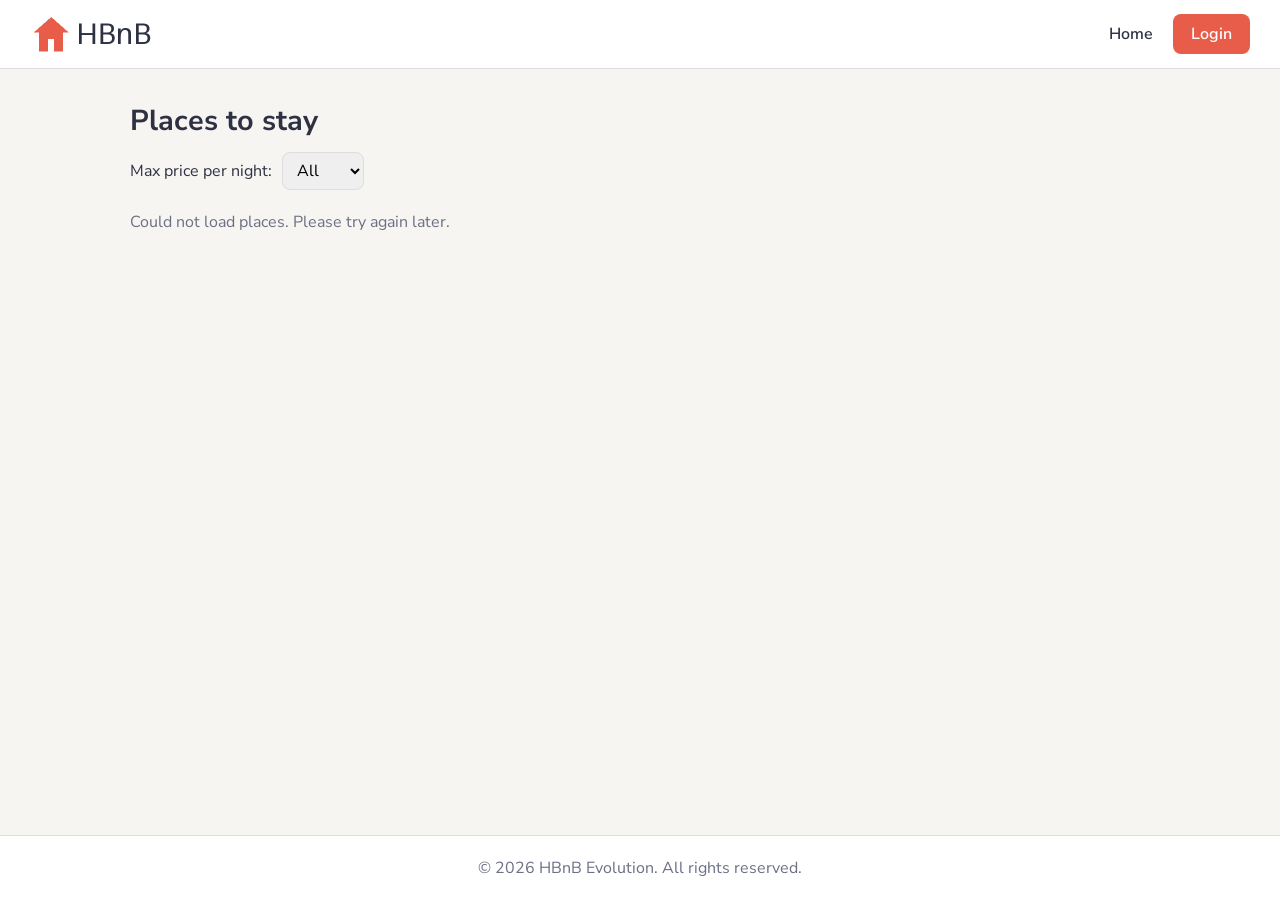
<file: part4/index.html>
<!DOCTYPE html>
<html lang="en">
<head>
  <meta charset="UTF-8">
  <meta name="viewport" content="width=device-width, initial-scale=1.0">
  <title>HBnB - Places</title>
  <link rel="icon" type="image/png" href="images/icon.png">
  <link rel="preconnect" href="https://fonts.googleapis.com">
  <link rel="preconnect" href="https://fonts.gstatic.com" crossorigin>
  <link href="https://fonts.googleapis.com/css2?family=Nunito+Sans:wght@400;600;700&amp;display=swap" rel="stylesheet">
  <link rel="stylesheet" href="styles.css">
  <script src="scripts.js" defer></script>
</head>
<body>
  <header>
    <a href="index.html"><img src="images/logo.png" alt="HBnB logo" class="logo" width="160" height="48"></a>
    <nav aria-label="Main navigation">
      <a href="index.html" class="nav-link">Home</a>
      <a href="login.html" class="login-button" id="login-link">Login</a>
      <button type="button" class="logout-button" id="logout-button" hidden>Logout</button>
    </nav>
  </header>

  <main>
    <h1>Places to stay</h1>

    <div class="filter">
      <label for="price-filter">Max price per night:</label>
      <select id="price-filter">
        <option value="10">$10</option>
        <option value="50">$50</option>
        <option value="100">$100</option>
        <option value="All" selected>All</option>
      </select>
    </div>

    <section id="places-list" class="places-list" aria-live="polite">
      <h2 class="visually-hidden">Available places</h2>
      <p class="status-message">Loading places...</p>
    </section>
  </main>

  <footer>
    <p>&copy; 2026 HBnB Evolution. All rights reserved.</p>
  </footer>
</body>
</html>
</file>
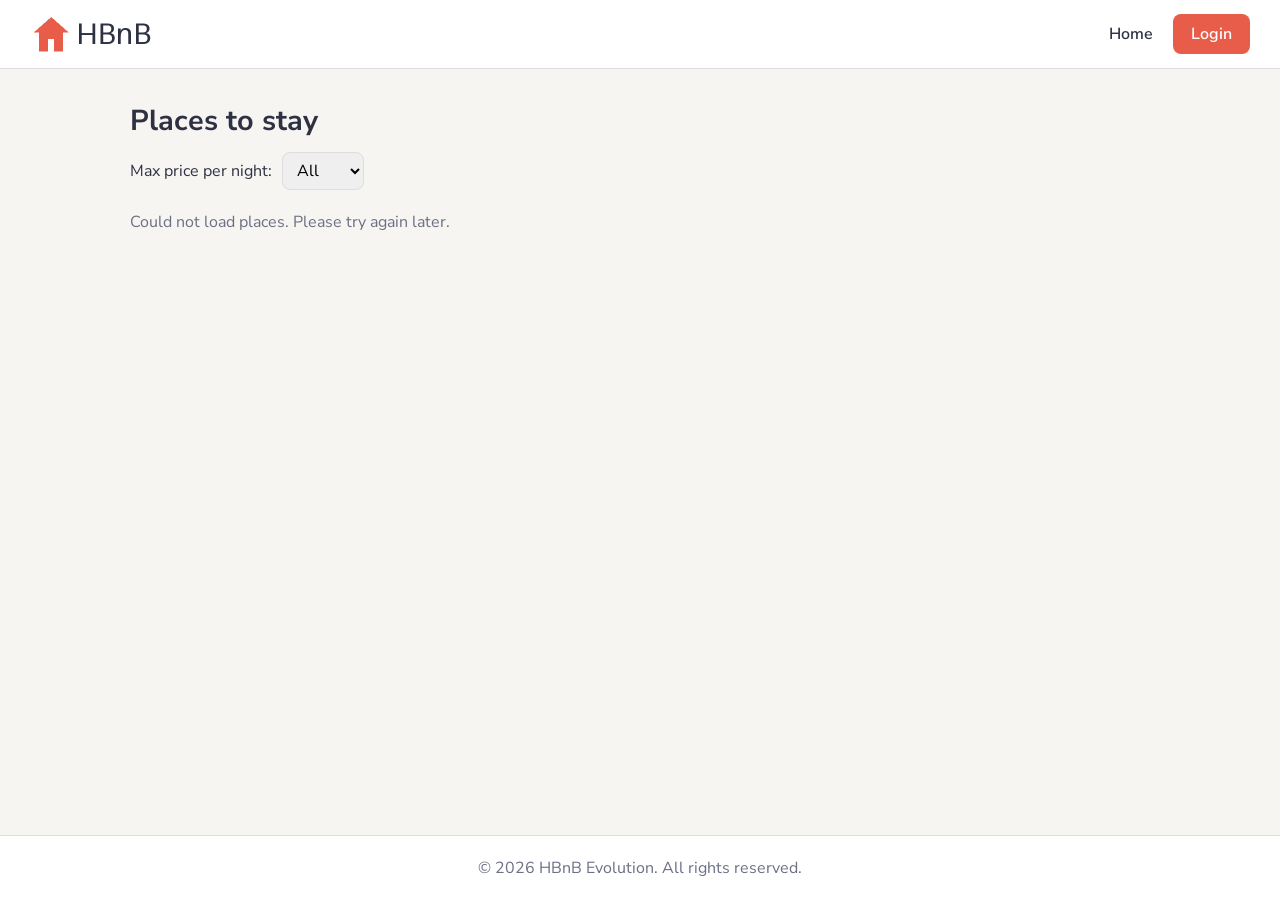
<file: part4/add_review.html>
<!DOCTYPE html>
<html lang="en">
<head>
  <meta charset="UTF-8">
  <meta name="viewport" content="width=device-width, initial-scale=1.0">
  <title>HBnB - Add Review</title>
  <link rel="icon" type="image/png" href="images/icon.png">
  <link rel="preconnect" href="https://fonts.googleapis.com">
  <link rel="preconnect" href="https://fonts.gstatic.com" crossorigin>
  <link href="https://fonts.googleapis.com/css2?family=Nunito+Sans:wght@400;600;700&amp;display=swap" rel="stylesheet">
  <link rel="stylesheet" href="styles.css">
  <script src="scripts.js" defer></script>
</head>
<body>
  <header>
    <a href="index.html"><img src="images/logo.png" alt="HBnB logo" class="logo" width="160" height="48"></a>
    <nav aria-label="Main navigation">
      <a href="index.html" class="nav-link">Home</a>
      <a href="login.html" class="login-button" id="login-link">Login</a>
      <button type="button" class="logout-button" id="logout-button" hidden>Logout</button>
    </nav>
  </header>

  <main>
    <section id="add-review" class="add-review add-review-page">
      <h1>Add a review</h1>
      <p class="review-place">Place: <a id="place-name" href="index.html">loading...</a></p>
      <form id="review-form" class="form">
        <label for="review-text">Your review</label>
        <textarea id="review-text" name="text" rows="5" required></textarea>

        <label for="rating">Rating</label>
        <select id="rating" name="rating">
          <option value="5">5 - Excellent</option>
          <option value="4">4 - Very good</option>
          <option value="3">3 - Good</option>
          <option value="2">2 - Fair</option>
          <option value="1">1 - Poor</option>
        </select>

        <button type="submit" class="form-button">Submit review</button>
        <p id="form-message" class="form-message" role="status" hidden></p>
      </form>
    </section>
  </main>

  <footer>
    <p>&copy; 2026 HBnB Evolution. All rights reserved.</p>
  </footer>
</body>
</html>
</file>
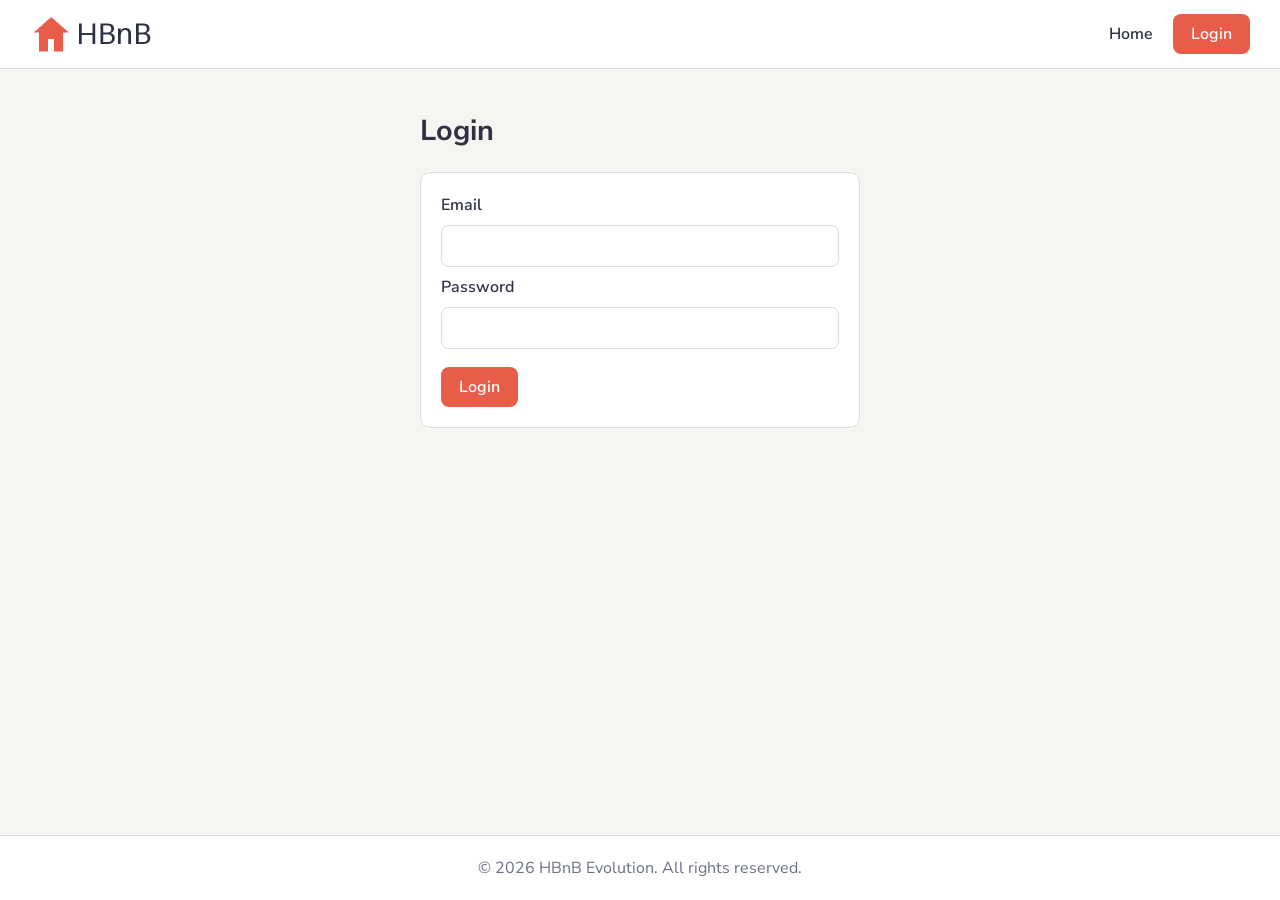
<file: part4/login.html>
<!DOCTYPE html>
<html lang="en">
<head>
  <meta charset="UTF-8">
  <meta name="viewport" content="width=device-width, initial-scale=1.0">
  <title>HBnB - Login</title>
  <link rel="icon" type="image/png" href="images/icon.png">
  <link rel="preconnect" href="https://fonts.googleapis.com">
  <link rel="preconnect" href="https://fonts.gstatic.com" crossorigin>
  <link href="https://fonts.googleapis.com/css2?family=Nunito+Sans:wght@400;600;700&amp;display=swap" rel="stylesheet">
  <link rel="stylesheet" href="styles.css">
  <script src="scripts.js" defer></script>
</head>
<body>
  <header>
    <a href="index.html"><img src="images/logo.png" alt="HBnB logo" class="logo" width="160" height="48"></a>
    <nav aria-label="Main navigation">
      <a href="index.html" class="nav-link">Home</a>
      <a href="login.html" class="login-button" id="login-link">Login</a>
      <button type="button" class="logout-button" id="logout-button" hidden>Logout</button>
    </nav>
  </header>

  <main>
    <section class="login-section">
      <h1>Login</h1>
      <form id="login-form" class="form">
        <label for="email">Email</label>
        <input type="email" id="email" name="email" autocomplete="email" required>

        <label for="password">Password</label>
        <input type="password" id="password" name="password" autocomplete="current-password" required>

        <button type="submit" class="form-button">Login</button>
        <p id="login-error" class="error-message" role="alert" hidden></p>
      </form>
    </section>
  </main>

  <footer>
    <p>&copy; 2026 HBnB Evolution. All rights reserved.</p>
  </footer>
</body>
</html>
</file>
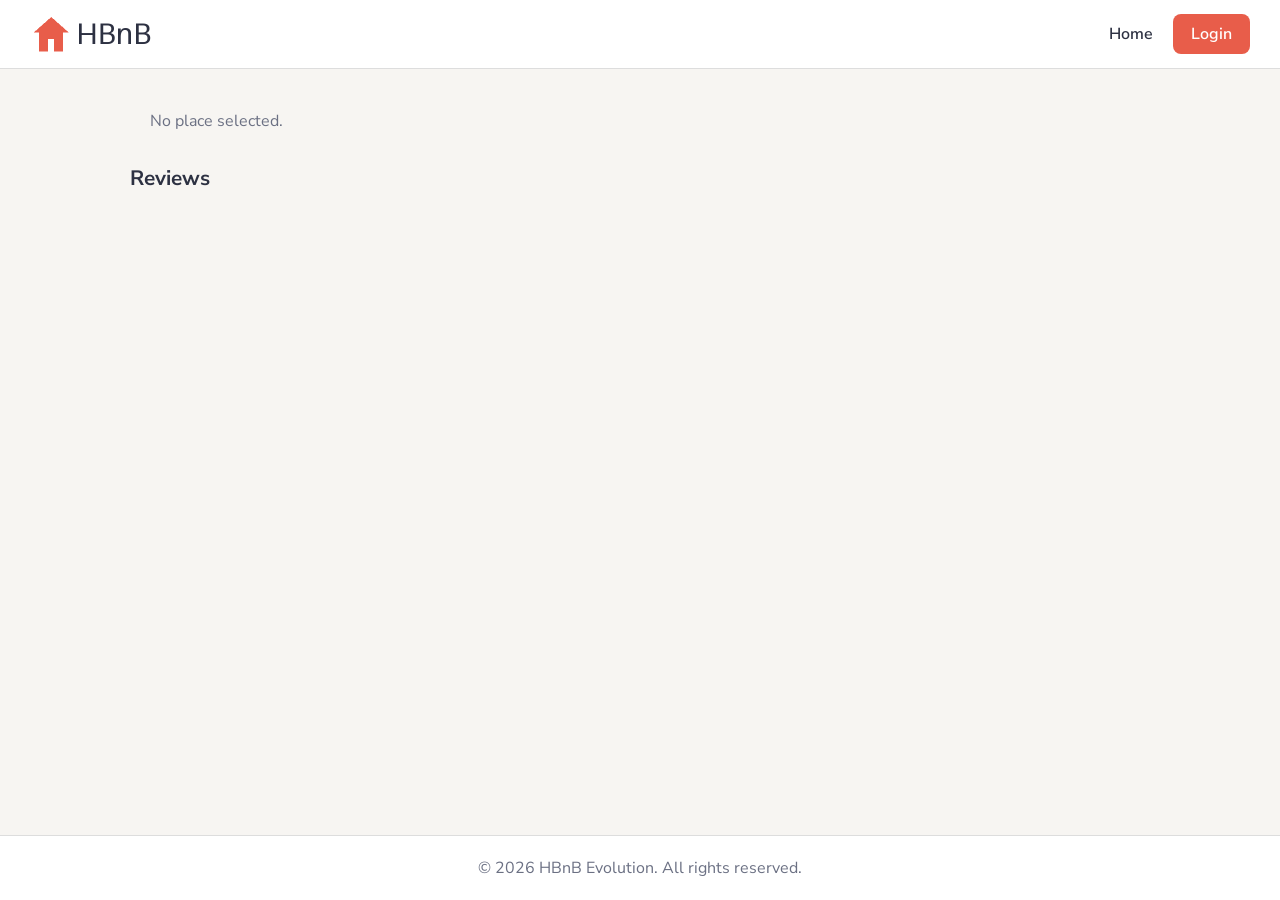
<file: part4/place.html>
<!DOCTYPE html>
<html lang="en">
<head>
  <meta charset="UTF-8">
  <meta name="viewport" content="width=device-width, initial-scale=1.0">
  <title>HBnB - Place Details</title>
  <link rel="icon" type="image/png" href="images/icon.png">
  <link rel="preconnect" href="https://fonts.googleapis.com">
  <link rel="preconnect" href="https://fonts.gstatic.com" crossorigin>
  <link href="https://fonts.googleapis.com/css2?family=Nunito+Sans:wght@400;600;700&amp;display=swap" rel="stylesheet">
  <link rel="stylesheet" href="styles.css">
  <script src="scripts.js" defer></script>
</head>
<body>
  <header>
    <a href="index.html"><img src="images/logo.png" alt="HBnB logo" class="logo" width="160" height="48"></a>
    <nav aria-label="Main navigation">
      <a href="index.html" class="nav-link">Home</a>
      <a href="login.html" class="login-button" id="login-link">Login</a>
      <button type="button" class="logout-button" id="logout-button" hidden>Logout</button>
    </nav>
  </header>

  <main>
    <section id="place-details" class="place-details" aria-live="polite">
      <h1 class="place-title">Place details</h1>
      <p class="status-message">Loading place...</p>
    </section>

    <section id="reviews" class="reviews">
      <h2>Reviews</h2>
      <div id="reviews-list"></div>
    </section>

    <section id="add-review" class="add-review" hidden>
      <h2>Add a review</h2>
      <form id="review-form" class="form">
        <label for="review-text">Your review</label>
        <textarea id="review-text" name="text" rows="4" required></textarea>

        <label for="rating">Rating</label>
        <select id="rating" name="rating">
          <option value="5">5 - Excellent</option>
          <option value="4">4 - Very good</option>
          <option value="3">3 - Good</option>
          <option value="2">2 - Fair</option>
          <option value="1">1 - Poor</option>
        </select>

        <button type="submit" class="form-button">Submit review</button>
        <p id="form-message" class="form-message" role="status" hidden></p>
      </form>
    </section>
  </main>

  <footer>
    <p>&copy; 2026 HBnB Evolution. All rights reserved.</p>
  </footer>
</body>
</html>
</file>
<file: part4/styles.css>
/* ---------- Palette and base ---------- */
:root {
  --primary: #e85d4a;
  --primary-dark: #c9473a;
  --text: #2d3142;
  --muted: #6b7083;
  --background: #f7f5f2;
  --surface: #ffffff;
  --border: #ddd;
  --success: #2e7d4f;
  --error: #c0392b;
}

* {
  box-sizing: border-box;
}

[hidden] {
  display: none !important;
}

body {
  margin: 0;
  min-height: 100vh;
  display: flex;
  flex-direction: column;
  font-family: "Nunito Sans", Arial, sans-serif;
  color: var(--text);
  background-color: var(--background);
  line-height: 1.5;
}

main {
  flex: 1;
  width: 100%;
  max-width: 1100px;
  margin: 0 auto;
  padding: 20px;
}

h1 {
  margin: 10px 20px;
  font-size: 1.8rem;
}

h2 {
  font-size: 1.3rem;
}

.visually-hidden {
  position: absolute;
  width: 1px;
  height: 1px;
  overflow: hidden;
  clip: rect(0 0 0 0);
  white-space: nowrap;
}

/* ---------- Header and navigation ---------- */
header {
  display: flex;
  flex-wrap: wrap;
  align-items: center;
  justify-content: space-between;
  gap: 10px;
  padding: 10px 30px;
  background-color: var(--surface);
  border-bottom: 1px solid var(--border);
}

.logo {
  display: block;
  height: 48px;
  width: auto;
}

nav {
  display: flex;
  align-items: center;
  gap: 20px;
}

.nav-link {
  color: var(--text);
  font-weight: 600;
  text-decoration: none;
}

.nav-link:hover {
  color: var(--primary);
}

.login-button,
.logout-button,
.details-button,
.form-button {
  display: inline-block;
  padding: 8px 18px;
  border: none;
  border-radius: 8px;
  background-color: var(--primary);
  color: #fff;
  font: inherit;
  font-weight: 600;
  text-decoration: none;
  cursor: pointer;
}

.login-button:hover,
.logout-button:hover,
.details-button:hover,
.form-button:hover {
  background-color: var(--primary-dark);
}

.logout-button {
  background-color: var(--text);
}

/* ---------- Footer ---------- */
footer {
  padding: 20px;
  text-align: center;
  color: var(--muted);
  background-color: var(--surface);
  border-top: 1px solid var(--border);
}

footer p {
  margin: 0;
}

/* ---------- Index: filter and place cards ---------- */
.filter {
  display: flex;
  align-items: center;
  gap: 10px;
  margin: 0 20px;
}

.filter select {
  padding: 6px 10px;
  border: 1px solid var(--border);
  border-radius: 8px;
  font: inherit;
}

.places-list {
  display: flex;
  flex-wrap: wrap;
}

.place-card {
  flex: 1 1 260px;
  max-width: 320px;
  margin: 20px;
  padding: 10px;
  border: 1px solid #ddd;
  border-radius: 10px;
  background-color: var(--surface);
  display: flex;
  flex-direction: column;
}

.place-card h3 {
  margin: 0 0 5px;
  font-size: 1.15rem;
}

.place-price {
  margin: 0 0 15px;
  color: var(--muted);
}

.place-price strong {
  color: var(--text);
}

.place-card .details-button {
  margin-top: auto;
  align-self: flex-start;
}

.status-message {
  margin: 20px;
  color: var(--muted);
}

/* ---------- Place details and reviews ---------- */
.place-details {
  margin: 0 20px;
}

.place-details h1 {
  margin: 10px 0;
}

.place-info {
  padding: 10px 20px;
  border: 1px solid var(--border);
  border-radius: 10px;
  background-color: var(--surface);
}

.place-info p {
  margin: 10px 0;
}

.label {
  font-weight: 700;
}

.reviews h2,
.add-review h2 {
  margin: 30px 20px 0;
}

.review-card {
  margin: 20px;
  padding: 10px;
  border: 1px solid #ddd;
  border-radius: 10px;
  background-color: var(--surface);
}

.review-card p {
  margin: 5px 0;
}

.review-user {
  font-weight: 700;
}

.review-rating {
  color: var(--primary);
  letter-spacing: 2px;
}

/* ---------- Forms (login and reviews) ---------- */
.login-section,
.add-review-page {
  max-width: 480px;
  margin: 20px auto;
}

.form {
  display: flex;
  flex-direction: column;
  gap: 8px;
  margin: 20px;
  padding: 20px;
  border: 1px solid var(--border);
  border-radius: 10px;
  background-color: var(--surface);
}

.form label {
  font-weight: 600;
}

.form input,
.form textarea,
.form select {
  padding: 8px 10px;
  border: 1px solid var(--border);
  border-radius: 8px;
  font: inherit;
}

.form input:focus,
.form textarea:focus,
.form select:focus {
  outline: 2px solid var(--primary);
  border-color: transparent;
}

.form .form-button {
  margin-top: 10px;
  align-self: flex-start;
}

.review-place {
  margin: 0 20px;
}

.error-message,
.form-message {
  margin: 5px 0 0;
}

.error-message,
.form-message.error {
  color: var(--error);
}

.form-message.success {
  color: var(--success);
}

/* ---------- Small screens ---------- */
@media (max-width: 600px) {
  header {
    padding: 10px 16px;
  }

  main {
    padding: 10px 0;
  }

  .place-card {
    max-width: none;
  }
}
</file>
